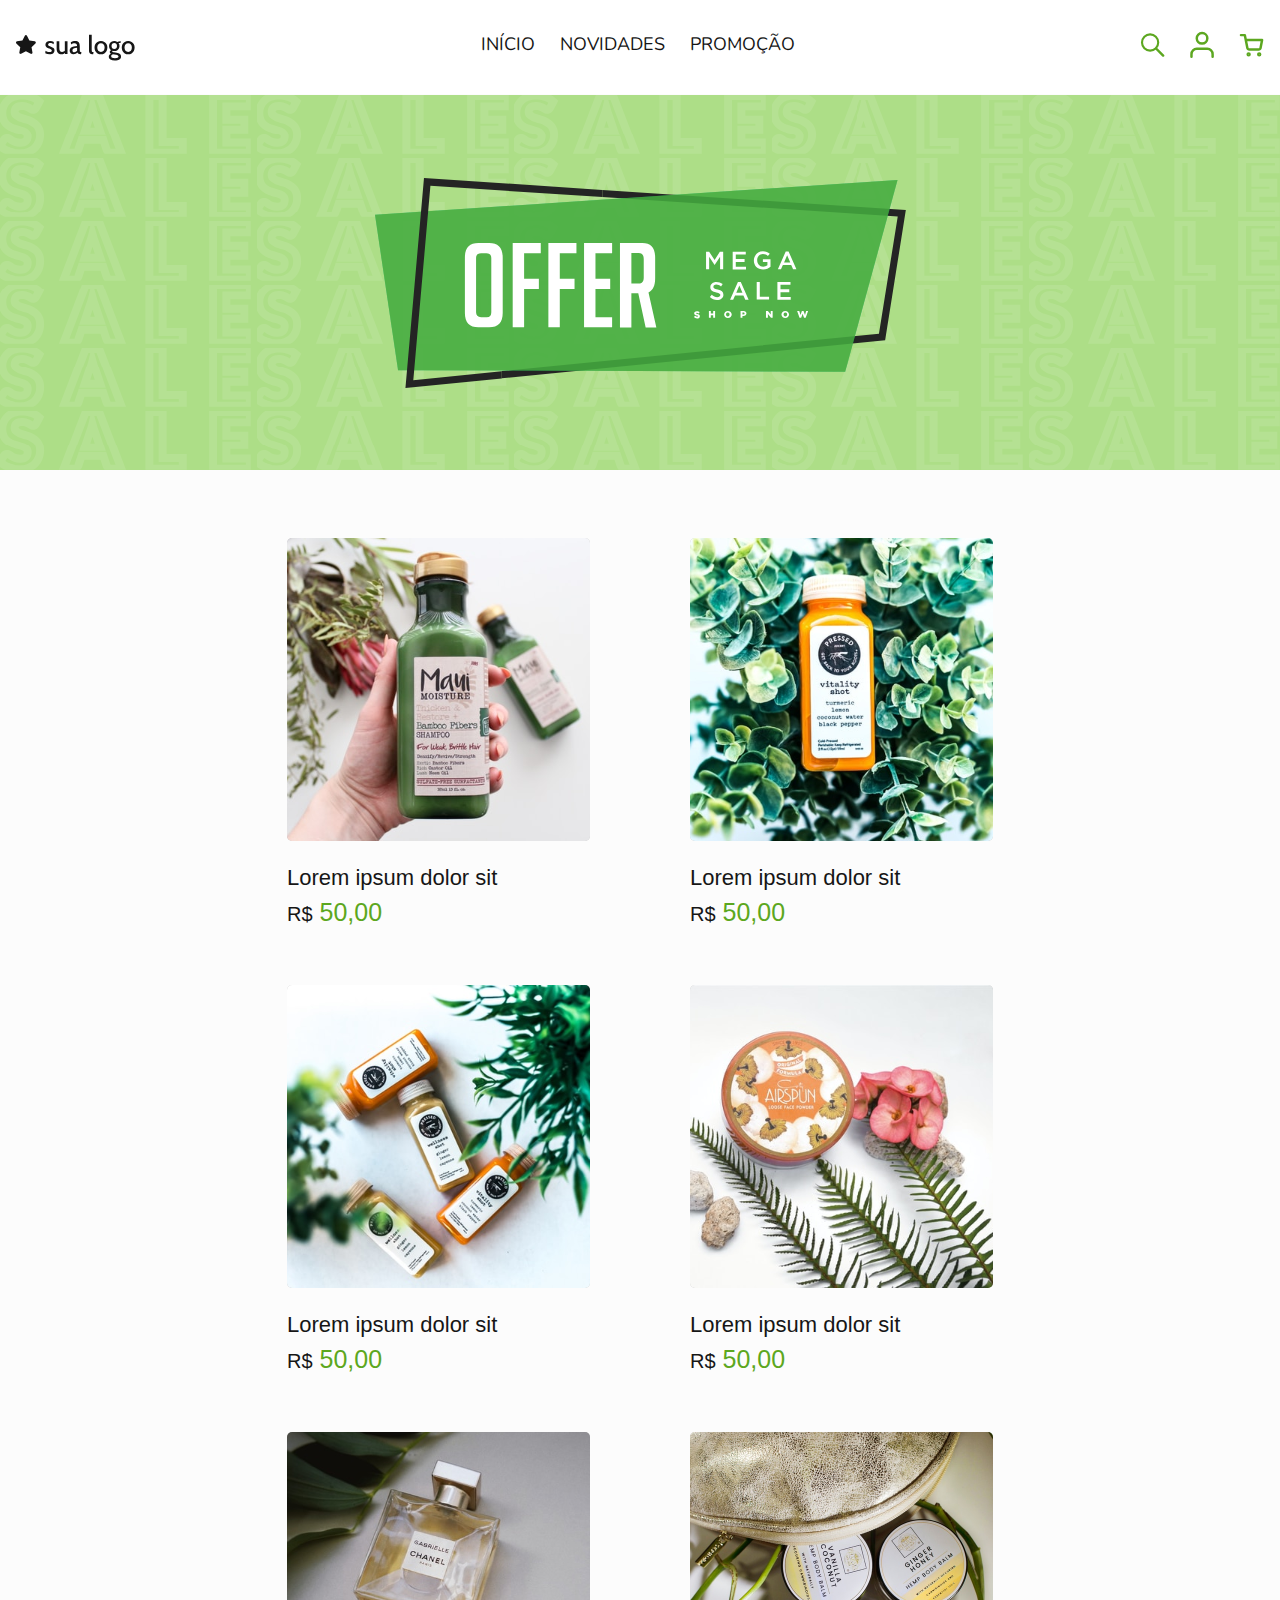
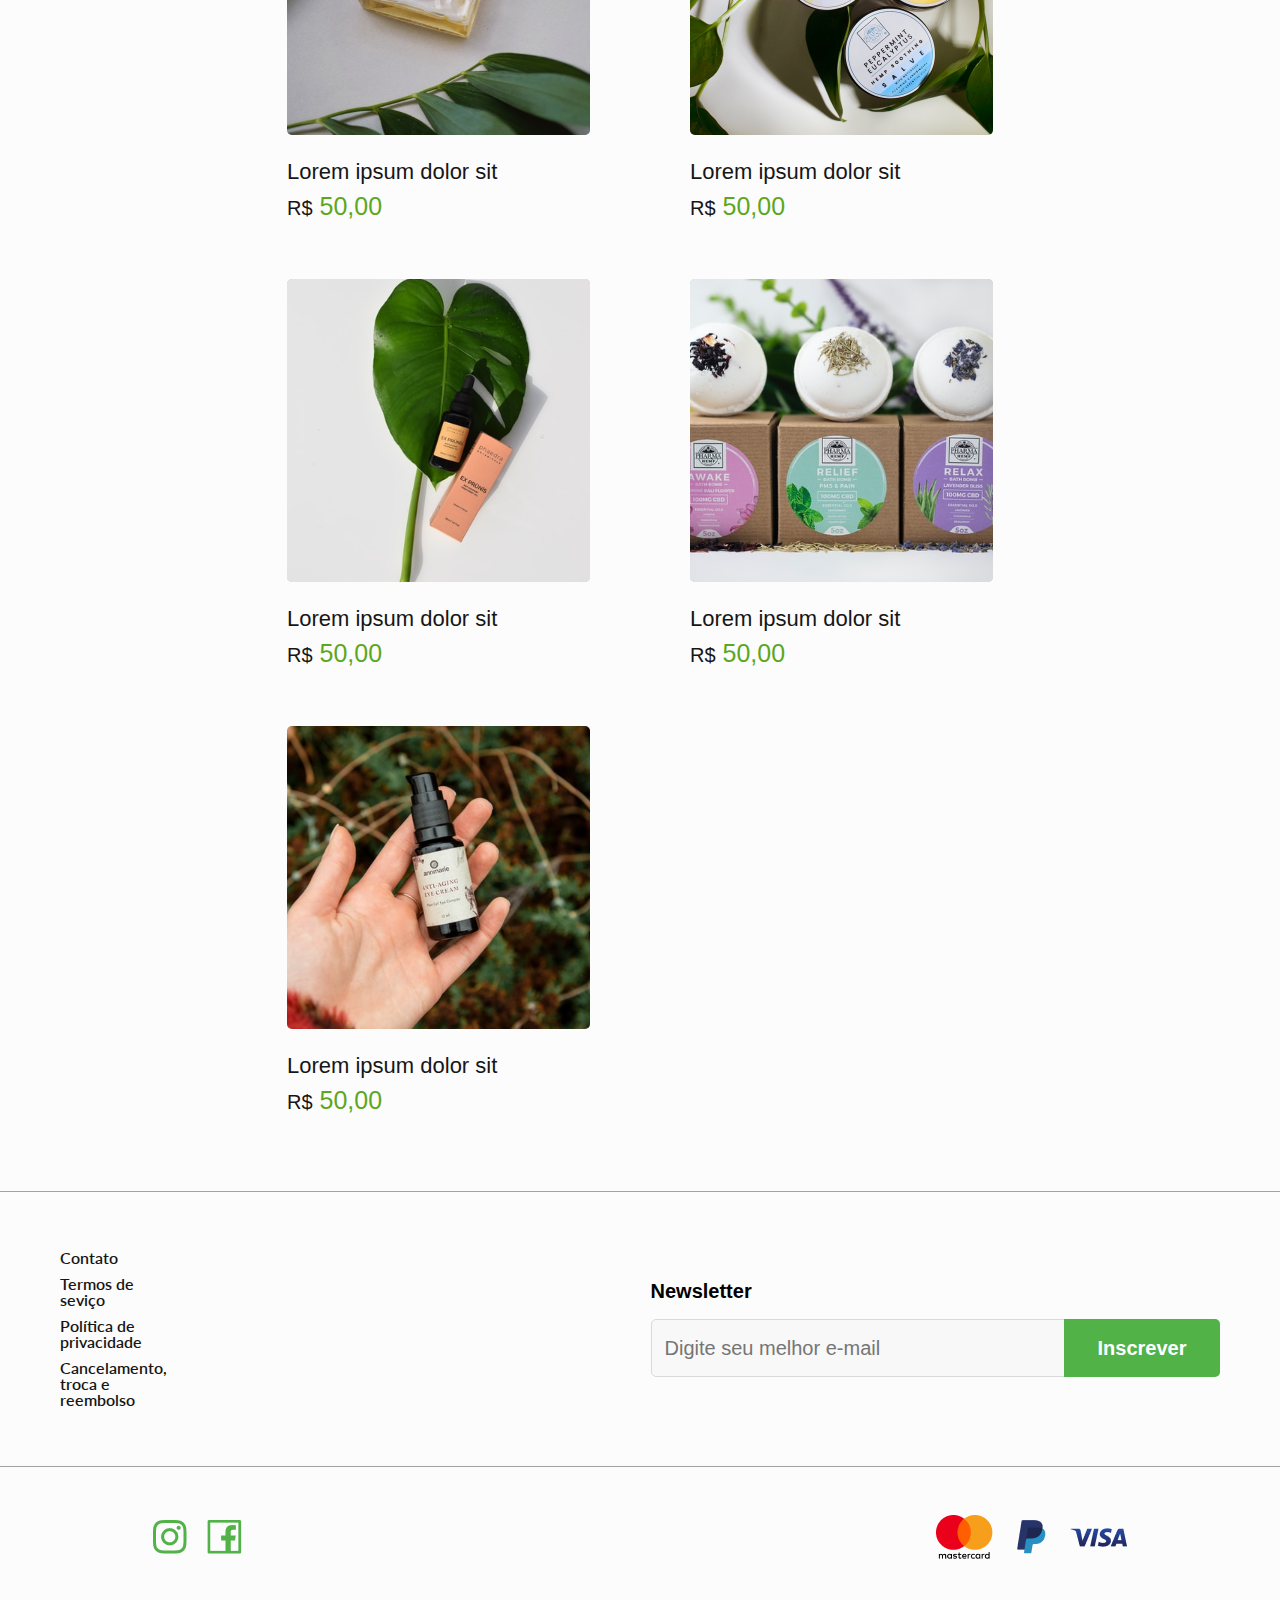
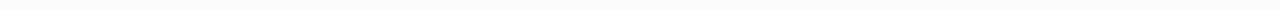
<file: index.html>
<!DOCTYPE html>
<html lang="pt-BR">

<head>
    <meta charset="UTF-8" />

    <link rel="preconnect" href="https://fonts.googleapis.com" />
    <link rel="preconnect" href="https://fonts.gstatic.com" crossorigin />

    <meta name="viewport" content="width=device-width, initial-scale=1.0" />
    <title>Offer Mega sale</title>

    <link
        href="https://fonts.googleapis.com/css2?family=Lato:wght@300;400;700&family=Nunito:wght@300;400;500;600;700&display=swap"
        rel="stylesheet" />

    <link rel="stylesheet" href="./src/css/style.css" />
    <link rel="stylesheet" href="./src/css/reset.css" />
</head>

<body>
    <header class="container">
        <nav class="nav max-width">
            <div class="logo">
                <img src="./src/images/logo.svg" alt="Logo do site" />
                <a href="index.html"></a>
            </div>
            <ul class="menu mobile-menu">
                <li class="nav__link">
                    <a class="border" href="index.html">INÍCIO</a>
                </li>

                <li class="nav__link">
                    <a class="border" href="new.html">NOVIDADES</a>
                </li>

                <li class="nav__link">
                    <a class="border" href="sale.html">PROMOÇÃO</a>
                </li>
            </ul>
            <ul class="menu">
                <li class="nav__link">
                    <a href="#pesquisar">
                        <img src="./src/images/zoom.svg" alt="Lupa de pesquisa">
                    </a>
                </li>

                <li class="nav__link">
                    <a href="#perfil">
                        <img src="./src/images/perfil.svg" alt="Ícone de perfil de usuário">
                    </a>
                </li>

                <li class="nav__link">
                    <a href="#carrinho">
                        <img src="./src/images/cart.svg" alt="Ícone de carrinho de compras">
                    </a>
                </li>
            </ul>
            <label class="hamburger-menu">
                <div class="bar"></div>
                <div class="bar"></div>
                <div class="bar"></div>
            </label>
        </nav>
    </header>
    <div class="color-banner">
        <img class="banner" src="./src/images/banner.svg" alt="Banner com texto Offer Mega Sale">
    </div>

    <main class="conteudo">
        <div class="produtos">
            <div class="produto">
                <img src="./src/images/produto1.svg" alt="Produto 1">
                <h1 class="titulo_produto">Lorem ipsum dolor sit</h1>
                <h2 class="valor_produto"><span class="cifrao">R$</span> 50,00</h2>
            </div>
            <div class="produto">
                <img src="./src/images/produto2.svg" alt="Produto 2">
                <h1 class="titulo_produto">Lorem ipsum dolor sit</h1>
                <h2 class="valor_produto"><span class="cifrao">R$</span> 50,00</h2>
            </div>
            <div class="produto">
                <img src="./src/images/produto3.svg" alt="Produto 3">
                <h1 class="titulo_produto">Lorem ipsum dolor sit</h1>
                <h2 class="valor_produto"><span class="cifrao">R$</span> 50,00</h2>
            </div>
            <div class="produto">
                <img src="./src/images/produto4.svg" alt="Produto 4">
                <h1 class="titulo_produto">Lorem ipsum dolor sit</h1>
                <h2 class="valor_produto"><span class="cifrao">R$</span> 50,00</h2>
            </div>
            <div class="produto">
                <img src="./src/images/produto5.svg" alt="Produto 5">
                <h1 class="titulo_produto">Lorem ipsum dolor sit</h1>
                <h2 class="valor_produto"><span class="cifrao">R$</span> 50,00</h2>
            </div>
            <div class="produto">
                <img src="./src/images/produto6.svg" alt="Produto 6">
                <h1 class="titulo_produto">Lorem ipsum dolor sit</h1>
                <h2 class="valor_produto"><span class="cifrao">R$</span> 50,00</h2>
            </div>
            <div class="produto">
                <img src="./src/images/produto7.svg" alt="Produto 7">
                <h1 class="titulo_produto">Lorem ipsum dolor sit</h1>
                <h2 class="valor_produto"><span class="cifrao">R$</span> 50,00</h2>
            </div>
            <div class="produto">
                <img src="./src/images/produto8.svg" alt="Produto 8">
                <h1 class="titulo_produto">Lorem ipsum dolor sit</h1>
                <h2 class="valor_produto"><span class="cifrao">R$</span> 50,00</h2>
            </div>
            <div class="produto">
                <img src="./src/images/produto9.svg" alt="Produto 9">
                <h1 class="titulo_produto">Lorem ipsum dolor sit</h1>
                <h2 class="valor_produto"><span class="cifrao">R$</span> 50,00</h2>
            </div>
        </div>
    </main>
    <footer class="footer-main">
        <div class="footer-container">
            <ul class="social-links">
                <li>Contato</li>
                <li>Termos de seviço</li>
                <li>Política de privacidade</li>
                <li>Cancelamento, troca e reembolso</li>
            </ul>

            <div class="news">
                <h1>Newsletter</h1>
                <form class="news-form">
                    <input type="email" class="email" placeholder="Digite seu melhor e-mail">
                    <input type="submit" value="Inscrever" class="button_envio" />
                </form>
            </div>
        </div>
    </footer>

    <div class="second_box">
        <div class="social_media">
            <div class="icon">
                <img src="./src/images/instagram.png" alt="Meu Instagram">
            </div>

            <div class="icon">
                <img src="./src/images/facebook.png" alt="Meu Facebook">
            </div>
        </div>
        <div class="payments">
            <div class="icon">
                <img src="./src/images/mastercard.png" alt="Pagamento Mastercard">
            </div>
            <div class="icon">
                <img src="./src/images/paypal.png" alt="Pagamento Paypal">
            </div>
            <div class="icon">
                <img src="./src/images/visa.png" alt="Pagamento Visa">
            </div>
        </div>
    </div>

    <script src="./src/js/index.js"></script>
</body>

</html>
</file>
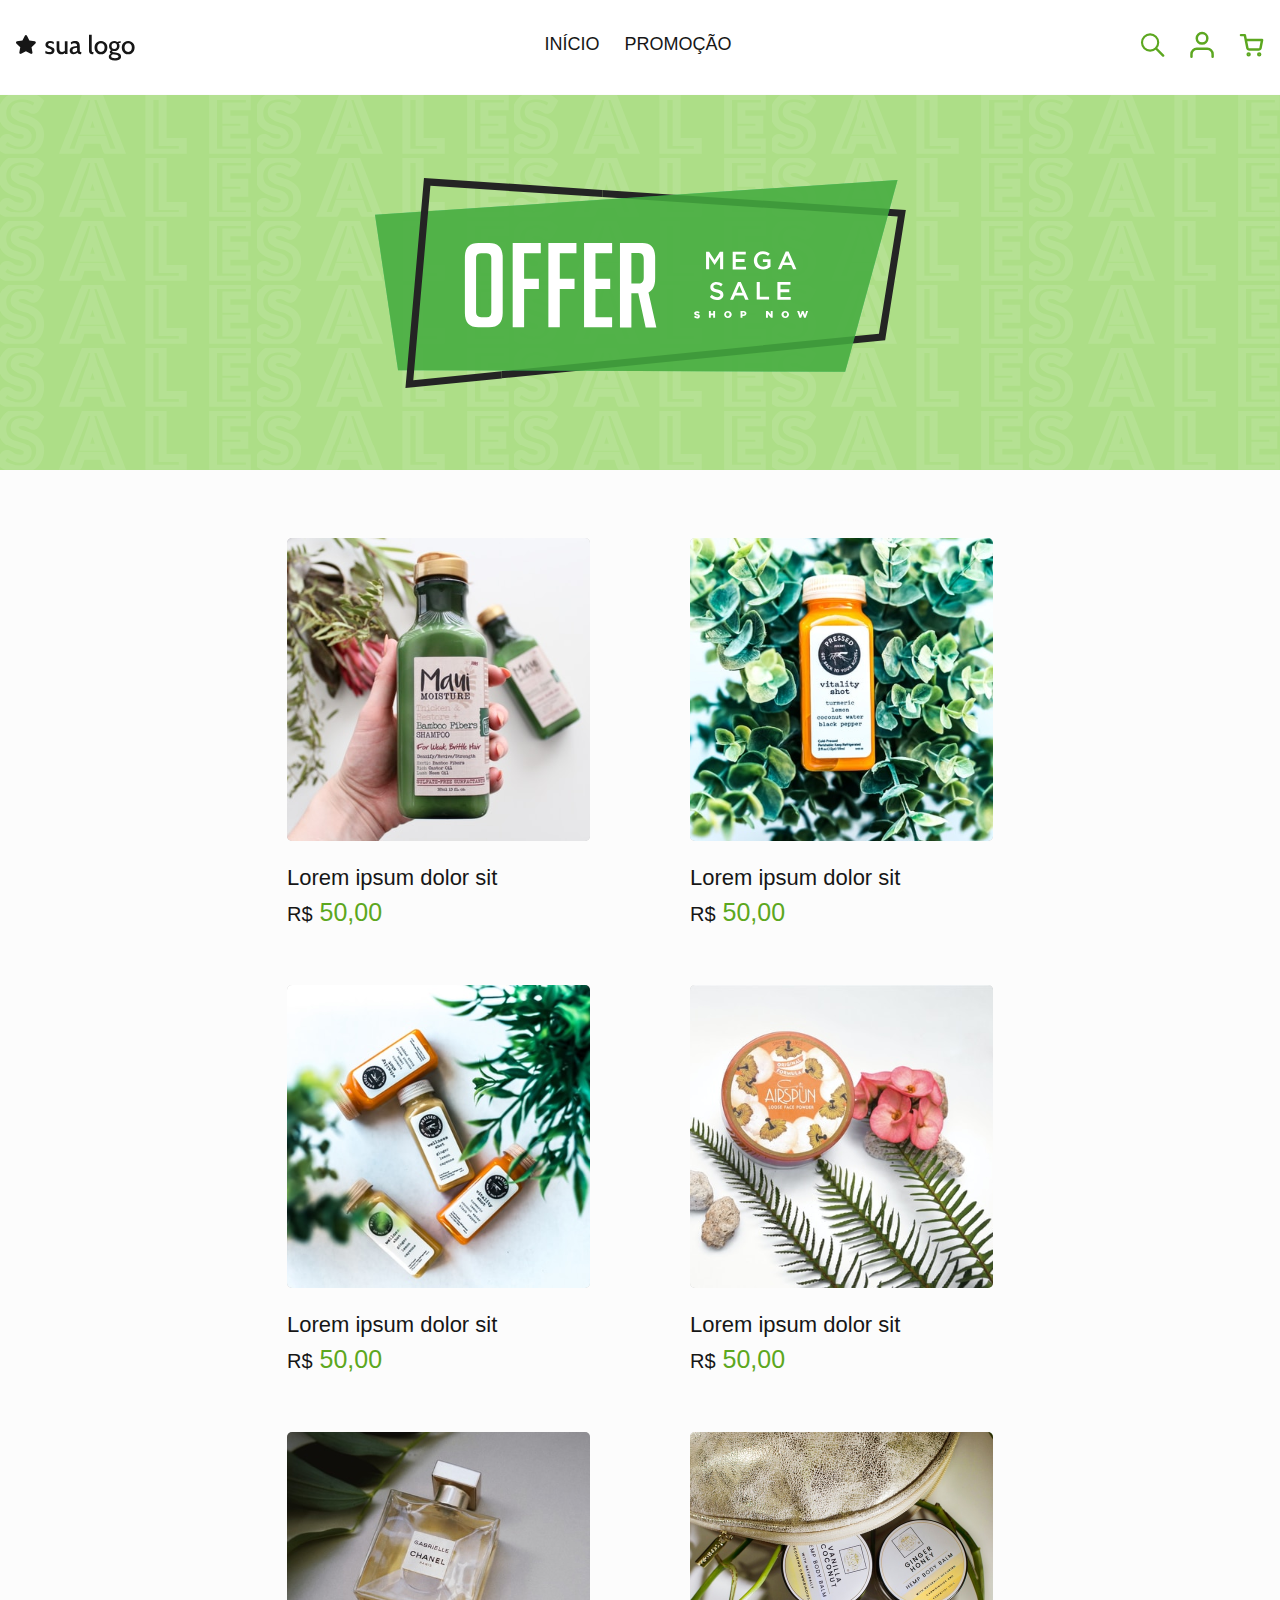
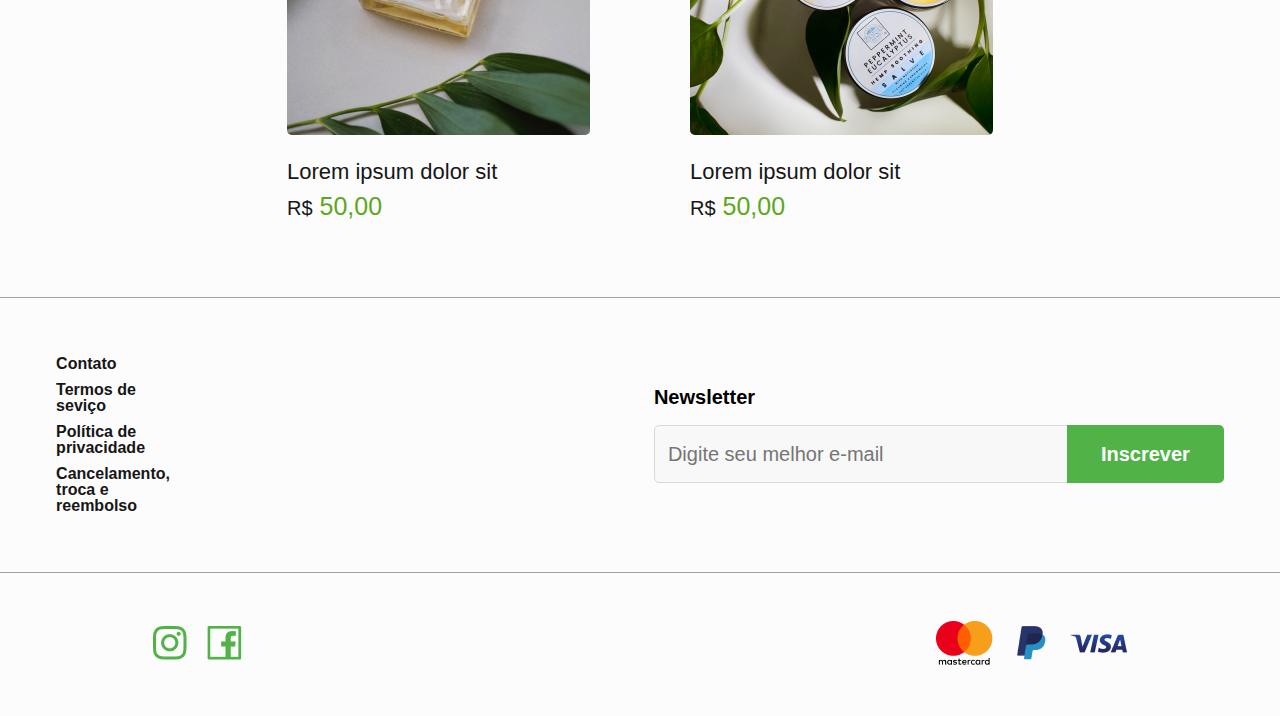
<file: new.html>
<!DOCTYPE html>
<html lang="pt-BR">

<head>
    <meta charset="UTF-8">
    <meta name="viewport" content="width=device-width, initial-scale=1.0">
    <title>Offer Mega sale</title>
    <link rel="stylesheet" href="./src/css/style.css">
    <link rel="stylesheet" href="./src/css/reset.css">
</head>

<body>
    <header class="container">
        <nav class="nav max-width">
            <div class="logo">
                <img src="./src/images/logo.svg" alt="Logo do site" />
                <a href="index.html"></a>
            </div>
            <ul class="menu mobile-menu">
                <li class="nav__link">
                    <a class="border" href="index.html">INÍCIO</a>
                </li>

                <li class="nav__link">
                    <a class="border" href="sale.html">PROMOÇÃO</a>
                </li>
            </ul>
            <ul class="menu">
                <li class="nav__link">
                    <a href="#pesquisar">
                        <img src="./src/images/zoom.svg" alt="Lupa de pesquisa">
                    </a>
                </li>

                <li class="nav__link">
                    <a href="#perfil">
                        <img src="./src/images/perfil.svg" alt="Ícone de perfil de usuário">
                    </a>
                </li>

                <li class="nav__link">
                    <a href="#carrinho">
                        <img src="./src/images/cart.svg" alt="Ícone de carrinho de compras">
                    </a>
                </li>
            </ul>
            <label class="hamburger-menu">
                <div class="bar"></div>
                <div class="bar"></div>
                <div class="bar"></div>
            </label>
        </nav>
    </header>
    <div class="color-banner">
            <img class="banner" src="./src/images/banner.svg" alt="Banner com texto Offer Mega Sale">
    </div>

    <main class="conteudo">
        <div class="produtos">
            <div class="produto">
                <img src="./src/images/produto1.svg" alt="Produto 1">
                <h1 class="titulo_produto">Lorem ipsum dolor sit</h1>
                <h2 class="valor_produto"><span class="cifrao">R$</span> 50,00</h2>
            </div>
            <div class="produto">
                <img src="./src/images/produto2.svg" alt="Produto 2">
                <h1 class="titulo_produto">Lorem ipsum dolor sit</h1>
                <h2 class="valor_produto"><span class="cifrao">R$</span> 50,00</h2>
            </div>
            <div class="produto">
                <img src="./src/images/produto3.svg" alt="Produto 3">
                <h1 class="titulo_produto">Lorem ipsum dolor sit</h1>
                <h2 class="valor_produto"><span class="cifrao">R$</span> 50,00</h2>
            </div>
            <div class="produto">
                <img src="./src/images/produto4.svg" alt="Produto 4">
                <h1 class="titulo_produto">Lorem ipsum dolor sit</h1>
                <h2 class="valor_produto"><span class="cifrao">R$</span> 50,00</h2>
            </div>
            <div class="produto">
                <img src="./src/images/produto5.svg" alt="Produto 5">
                <h1 class="titulo_produto">Lorem ipsum dolor sit</h1>
                <h2 class="valor_produto"><span class="cifrao">R$</span> 50,00</h2>
            </div>
            <div class="produto">
                <img src="./src/images/produto6.svg" alt="Produto 6">
                <h1 class="titulo_produto">Lorem ipsum dolor sit</h1>
                <h2 class="valor_produto"><span class="cifrao">R$</span> 50,00</h2>
            </div>
        </div>
    </main>
    <footer class="footer-main">
        <div class="footer-container">
            <ul class="social-links">
                <li>Contato</li>
                <li>Termos de seviço</li>
                <li>Política de privacidade</li>
                <li>Cancelamento, troca e reembolso</li>
            </ul>

            <div class="news">
                <h1>Newsletter</h1>
                <form class="news-form">
                    <input type="email" class="email" placeholder="Digite seu melhor e-mail">
                    <input type="submit" value="Inscrever" class="button_envio" />
                </form>
            </div>
        </div>
    </footer>

    <div class="second_box">
        <div class="social_media">
            <div class="icon">
                <img src="./src/images/instagram.png" alt="Meu Instagram">
            </div>

            <div class="icon">
                <img src="./src/images/facebook.png" alt="Meu Facebook">
            </div>
        </div>
        <div class="payments">
            <div class="icon">
                <img src="./src/images/mastercard.png" alt="Pagamento Mastercard">
            </div>
            <div class="icon">
                <img src="./src/images/paypal.png" alt="Pagamento Paypal">
            </div>
            <div class="icon">
                <img src="./src/images/visa.png" alt="Pagamento Visa">
            </div>
        </div>
    </div>

    <script src="./src/js/index.js"></script>
</body>

</html>
</file>
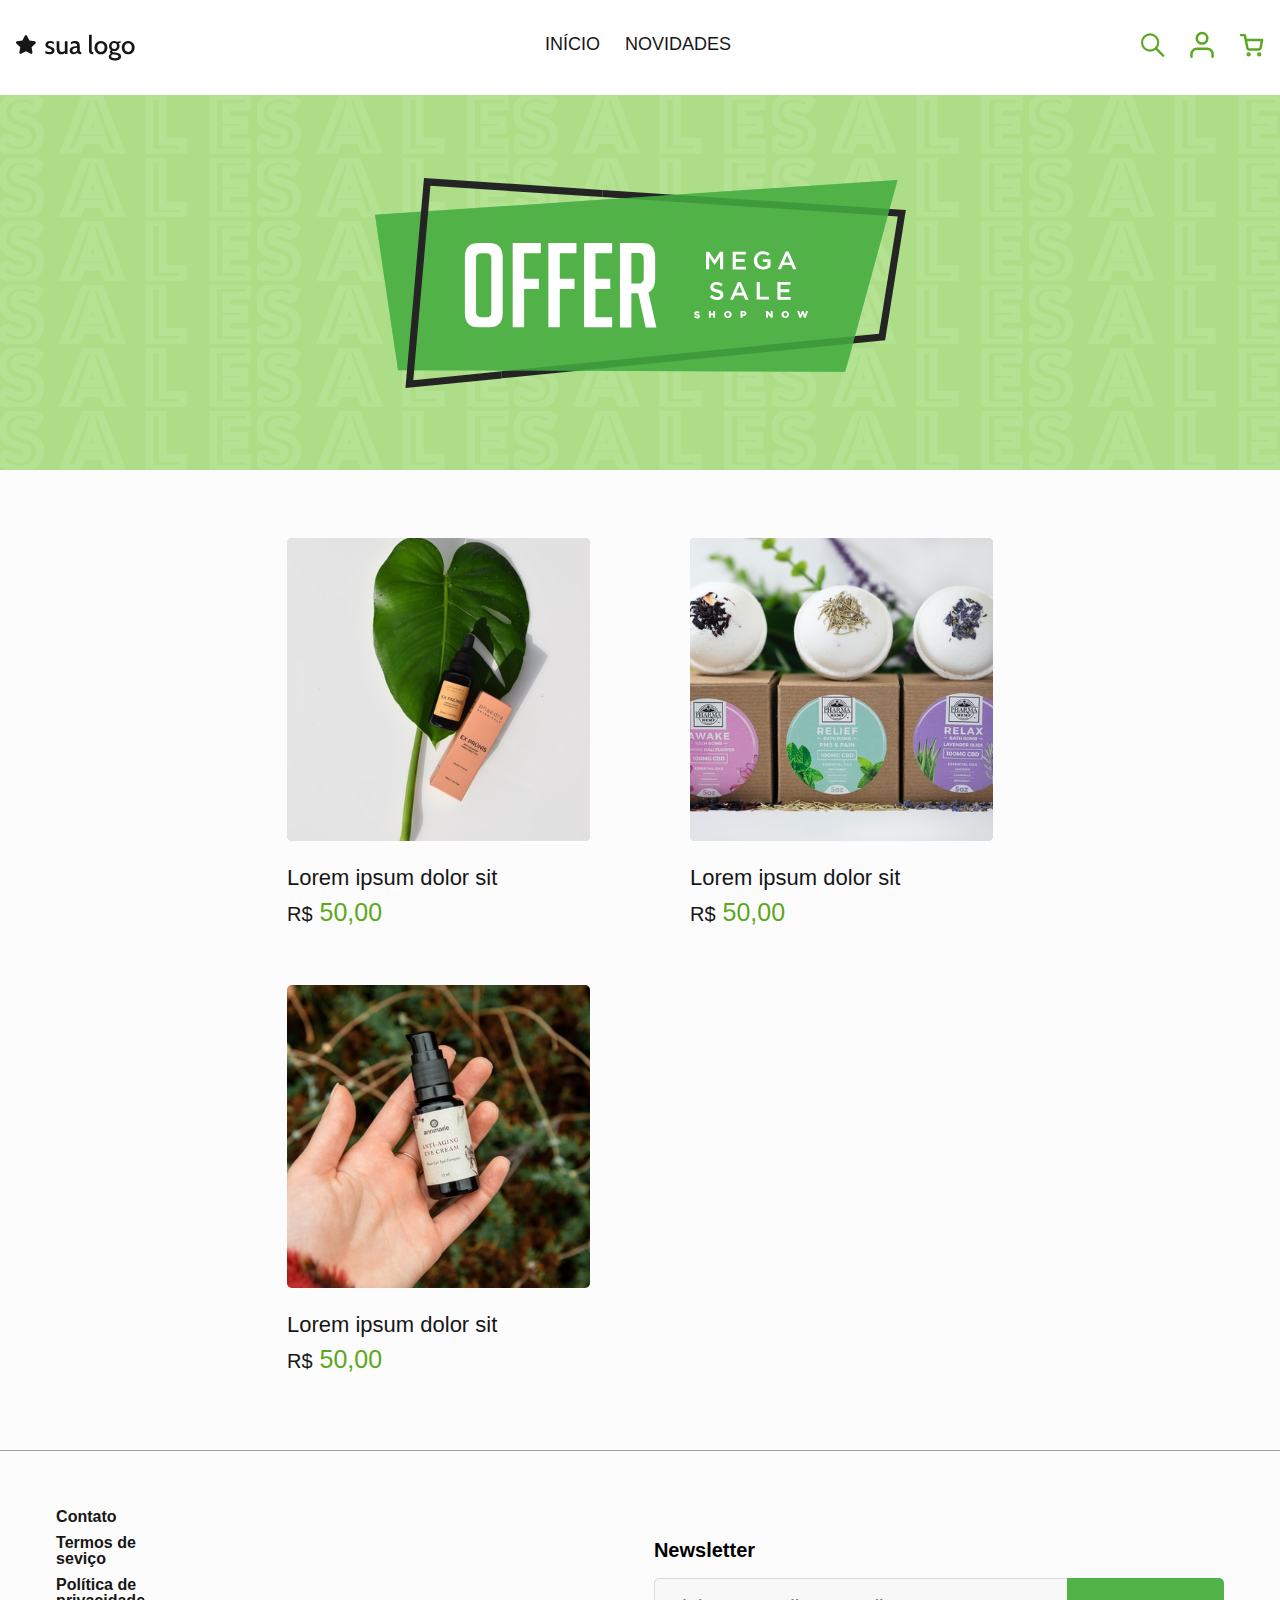
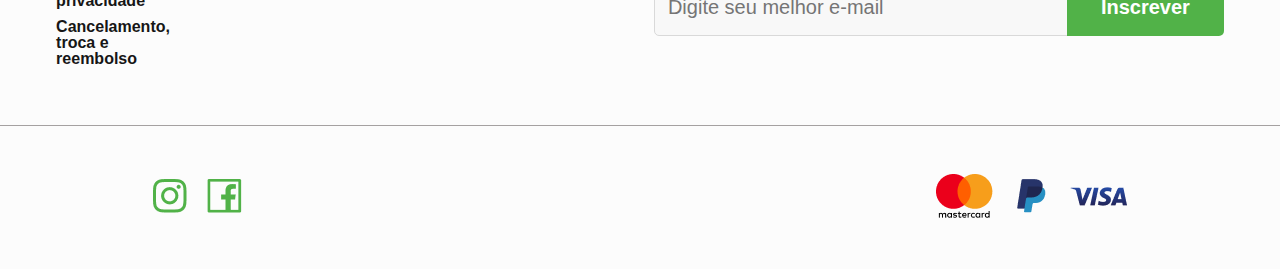
<file: sale.html>
<!DOCTYPE html>
<html lang="pt-BR">

<head>
    <meta charset="UTF-8">
    <meta name="viewport" content="width=device-width, initial-scale=1.0">
    <title>Offer Mega sale</title>
    <link rel="stylesheet" href="./src/css/style.css">
    <link rel="stylesheet" href="./src/css/reset.css">
</head>

<body>
    <header class="container">
        <nav class="nav max-width">
            <div class="logo">
                <img src="./src/images/logo.svg" alt="Logo do site" />
                <a href="index.html"></a>
            </div>
            <ul class="menu mobile-menu">
                <li class="nav__link">
                    <a class="border" href="index.html">INÍCIO</a>
                </li>

                <li class="nav__link">
                    <a class="border" href="new.html">NOVIDADES</a>
                </li>
            </ul>
            <ul class="menu">
                <li class="nav__link">
                    <a href="#pesquisar">
                        <img src="./src/images/zoom.svg" alt="Lupa de pesquisa">
                    </a>
                </li>

                <li class="nav__link">
                    <a href="#perfil">
                        <img src="./src/images/perfil.svg" alt="Ícone de perfil de usuário">
                    </a>
                </li>

                <li class="nav__link">
                    <a href="#carrinho">
                        <img src="./src/images/cart.svg" alt="Ícone de carrinho de compras">
                    </a>
                </li>
            </ul>
            <label class="hamburger-menu">
                <div class="bar"></div>
                <div class="bar"></div>
                <div class="bar"></div>
            </label>
        </nav>
    </header>
    <div class="color-banner">
            <img class="banner" src="./src/images/banner.svg" alt="Banner com texto Offer Mega Sale">
    </div>

    <main class="conteudo">
        <div class="produtos">
            <div class="produto">
                <img src="./src/images/produto7.svg" alt="Produto 7">
                <h1 class="titulo_produto">Lorem ipsum dolor sit</h1>
                <h2 class="valor_produto"><span class="cifrao">R$</span> 50,00</h2>
            </div>
            <div class="produto">
                <img src="./src/images/produto8.svg" alt="Produto 8">
                <h1 class="titulo_produto">Lorem ipsum dolor sit</h1>
                <h2 class="valor_produto"><span class="cifrao">R$</span> 50,00</h2>
            </div>
            <div class="produto">
                <img src="./src/images/produto9.svg" alt="Produto 9">
                <h1 class="titulo_produto">Lorem ipsum dolor sit</h1>
                <h2 class="valor_produto"><span class="cifrao">R$</span> 50,00</h2>
            </div>
        </div>
    </main>
    <footer class="footer-main">
        <div class="footer-container">
            <ul class="social-links">
                <li>Contato</li>
                <li>Termos de seviço</li>
                <li>Política de privacidade</li>
                <li>Cancelamento, troca e reembolso</li>
            </ul>

            <div class="news">
                <h1>Newsletter</h1>
                <form class="news-form">
                    <input type="email" class="email" placeholder="Digite seu melhor e-mail">
                    <input type="submit" value="Inscrever" class="button_envio" />
                </form>
            </div>
        </div>    
    </footer>

    <div class="second_box">
        <div class="social_media">
            <div class="icon">
                <img src="./src/images/instagram.png" alt="Meu Instagram">
            </div>

            <div class="icon">
                <img src="./src/images/facebook.png" alt="Meu Facebook">
            </div>
        </div>
        <div class="payments">
            <div class="icon">
                <img src="./src/images/mastercard.png" alt="Pagamento Mastercard">
            </div>
            <div class="icon">
                <img src="./src/images/paypal.png" alt="Pagamento Paypal">
            </div>
            <div class="icon">
                <img src="./src/images/visa.png" alt="Pagamento Visa">
            </div>
        </div>
    </div>

    <script src="./src/js/index.js"></script>
</body>

</html>
</file>
<file: src/css/style.css>
:root {
    --header-height: 3.5rem;

    --text-color-green: #5CA720;
    --text-color: #161616;
    --text-white: #FFF;
    --bg-cabecalho: #ADDE87;
    --bg-body: #FCFCFC;
}

body {
    background-color: var(--bg-body);
}

.banner {
    display: flex;
}

.color-banner {
    background-color: var(--bg-cabecalho);
    Width: 100%;
    Height: 375px;
    Top: 95px;
    position: relative;
    display: flex;
    align-items: center;
    justify-content: center;
    background-image: url(../images/sale.svg);
    background-position: center;
    background-repeat: space;
}

.color-banner svg {
    padding: 84px 0;
}

.conteudo {
    display: flex;
    align-items: center;
    justify-content: center;
    margin-top: 85px;
}

.produtos {
    display: grid;
    grid-template-columns: repeat(3, 1fr);
    justify-content: center;
    padding: 48px 70px;
}

.conteudo .produto {
    margin: 30px 97px;
}

.conteudo .produto .titulo_produto {
    font-size: 22px;

    color: var(--text-color);
    margin-top: 23px;
    margin-bottom: 11px;
}

.conteudo .produto .valor_produto {
    font-size: 25px;
    font-family: Arial, Helvetica, sans-serif;
    color: var(--text-color-green);
}

.conteudo .produto .cifrao {
    color: var(--text-color);
    font-size: 20px;
}

/* MENU */
.container {
    width: 100%;
    position: fixed;
    height: 94px;
    margin: auto;
    background-color: var(--text-white);
    z-index: 100;
}

.max-width {
    max-width: 1300px;
    margin-inline: auto;
    padding-inline: 1rem;
}

.logo img {
    width: 100%;
    cursor: pointer;
}

.menu {
    display: flex;
    align-items: center;
}

.nav__link {
    margin-left: 25px;
}

.nav,
.nav__list {
    display: flex;
}

.nav {
    height: calc(var(--header-height) + 2.25rem);
    align-items: center;
    justify-content: space-between;
}

.nav__list {
    column-gap: 1.5rem;
}

.nav__link {
    color: var(--title-color);
    transition: all .3s ease;
}

/* Active link */

.active-link,
.nav__link:hover {
    color: var(--first-color);
}

li a {
    color: var(--text-color);
    font-family: 'Nunito', sans-serif;
    font-size: 18px;
    font-weight: 400;
}

.border::after {
    content: '';
    display: block;
    width: 0%;
    margin-top: 2px;
    border-bottom: 2px solid transparent;
    transition: width 0.3s ease;
}

.border:hover::after {
    width: 50%;
    border-bottom: 2px solid var(--text-color-green);
}

/*FOOTER*/

.footer-main {
    display: flex;
    align-items: center;
    justify-content: center;
    border-top: 1px solid #A5A1A1;
    padding: 48px 70px;
}

.footer-container {
    display: flex;
    justify-content: space-between;
    align-items: center;
    gap: 484px;
}

.social-links {
    font-family: 'Lato', sans-serif;
}

.social-links li {
    margin: 10px 0;
    font-weight: 600;
    color: #161616;
    cursor: pointer;
}

/* FORMULÁRIO */

.news {
    display: flex;
    flex-direction: column;
}

.news h1 {
    font-weight: bold;
    font-size: 20px;
}

.news-form {
    display: flex;
    align-items: center;
    margin-top: 18px;
}

input {
    height: 54px;
}

.email {
    border: 1px solid #D9D9D9;
    width: 397px;
    background-color: #F8F8F8;
    padding-left: 13px;
    font-size: 20px;
    border-radius: 5px 0 0 5px;
    outline: none;
}

.button_envio {
    background-color: #51B248;
    padding-left: 34px;
    padding-right: 34px;
    height: 58px;
    color: #FFFFFF;
    font-weight: bolder;
    border-radius: 0 5px 5px 0;
    outline: none;
    border: none;
    font-size: 20px;
    margin-left: -1px;
    cursor: pointer;
}

/* REDES SOCIAIS E PAGAMENTOS */

.second_box {
    border-top: 1px solid #A5A1A1;
    display: flex;
    justify-content: space-around;
    align-items: center;
    padding: 48px 70px;
    gap: 484px;
}

.social_media {
    display: flex;
    align-items: center;
    cursor: pointer;
}

.social_media img {
    margin-right: 20px;
}

.payments {
    display: flex;
    align-items: center;
}

.payments .icon {
    margin-left: 24px;
}

.hamburger-menu {
    display: none;
}

.mobile-menu {
    display: flex;
}

@media screen and (max-width: 1380px) {
    .conteudo .produto {
        margin: 30px 50px;
    }

    .produtos {
        grid-template-columns: repeat(2, 1fr);
    }

}

@media screen and (max-width: 768px) {
    .banner {
        height: auto;
        padding: 10px 20px;
    }

    .color-banner {
        height: 250px;
    }

    .cabecalho {
        display: flex;
        width: 100%;
        height: auto;
        padding: 1rem;
    }

    .produtos {
        grid-template-columns: 1fr;
        padding: 24px 0;
    }

    .conteudo .produto {
        margin: 20px;
    }

    .conteudo .produto .titulo_produto {
        font-size: 18px;
        margin-top: 15px;
        margin-bottom: 8px;
    }

    .conteudo .produto .valor_produto {
        font-size: 20px;
    }

    .container {
        height: auto;
    }

    .nav__link {
        margin: 15px;
    }

    li a {
        font-size: 16px;
    }

    .social-links {
        margin-right: 100px;
        margin-bottom: 54px;
    }

    /* Rodapé para dispositivos móveis */
    .footer-main {
        height: auto;
    }

    .footer-container {
        flex-direction: column;
        gap: 24px;
    }

    .news-form {
        flex-direction: column;
        width: 346px;
        justify-content: center;
        gap: 15px;
    }

    .email {
        width: 330px;
        border-radius: 5px;
    }

    .button_envio {
        width: 346px;
        border-radius: 5px;
    }

    .second_box {
        gap: 0.5rem;
    }

    /* Estilos para o menu hamburguer */

    .close-button {
        display: none;
        cursor: pointer;
        position: absolute;
        top: 20px;
        right: 20px;
        font-size: 24px;
        color: var(--text-color);
    }

    .close-icon {
        font-weight: bold;
    }

    .hamburger-menu {
        display: block;
        cursor: pointer;
    }

    .max-width {
        align-items: center;
        position: relative;
        justify-content: space-evenly;
    }

    .nav__list {
        display: none;
    }

    .hamburger-menu .bar {
        background-color: #333;
        height: 3px;
        width: 25px;
        margin: 4px 0;
    }

    .bar {
        width: 25px;
        height: 3px;
        background-color: var(--white);
        margin: 5px 0;
        transition: 0.4s;
    }

    /*=============== Estilos para o menu móvel ===============*/
    .mobile-menu {
        display: none;
    }

    .mobile-menu.active {
        display: block;
        background-color: var(--text-white);
        position: absolute;
        top: 70px;
        right: 50px;
        z-index: 1000;
        padding: 10px;
        border-radius: 5px;
    }

    .mobile-menu.active a {
        display: block;
        margin-bottom: 10px;
    }

    /* "X" quando o menu móvel está ativo */
    .hamburger-menu.active .bar:nth-child(1) {
        transform: rotate(-45deg) translate(-4px, 6px);
    }

    .hamburger-menu.active .bar:nth-child(2) {
        opacity: 0;
    }

    .hamburger-menu.active .bar:nth-child(3) {
        transform: rotate(45deg) translate(-4px, -6px);
    }
}


@media screen and (max-width: 550px) {
    .color-banner {
        background-size: contain;
    }

    .banner {
        width: 100%;
    }
}
</file>
